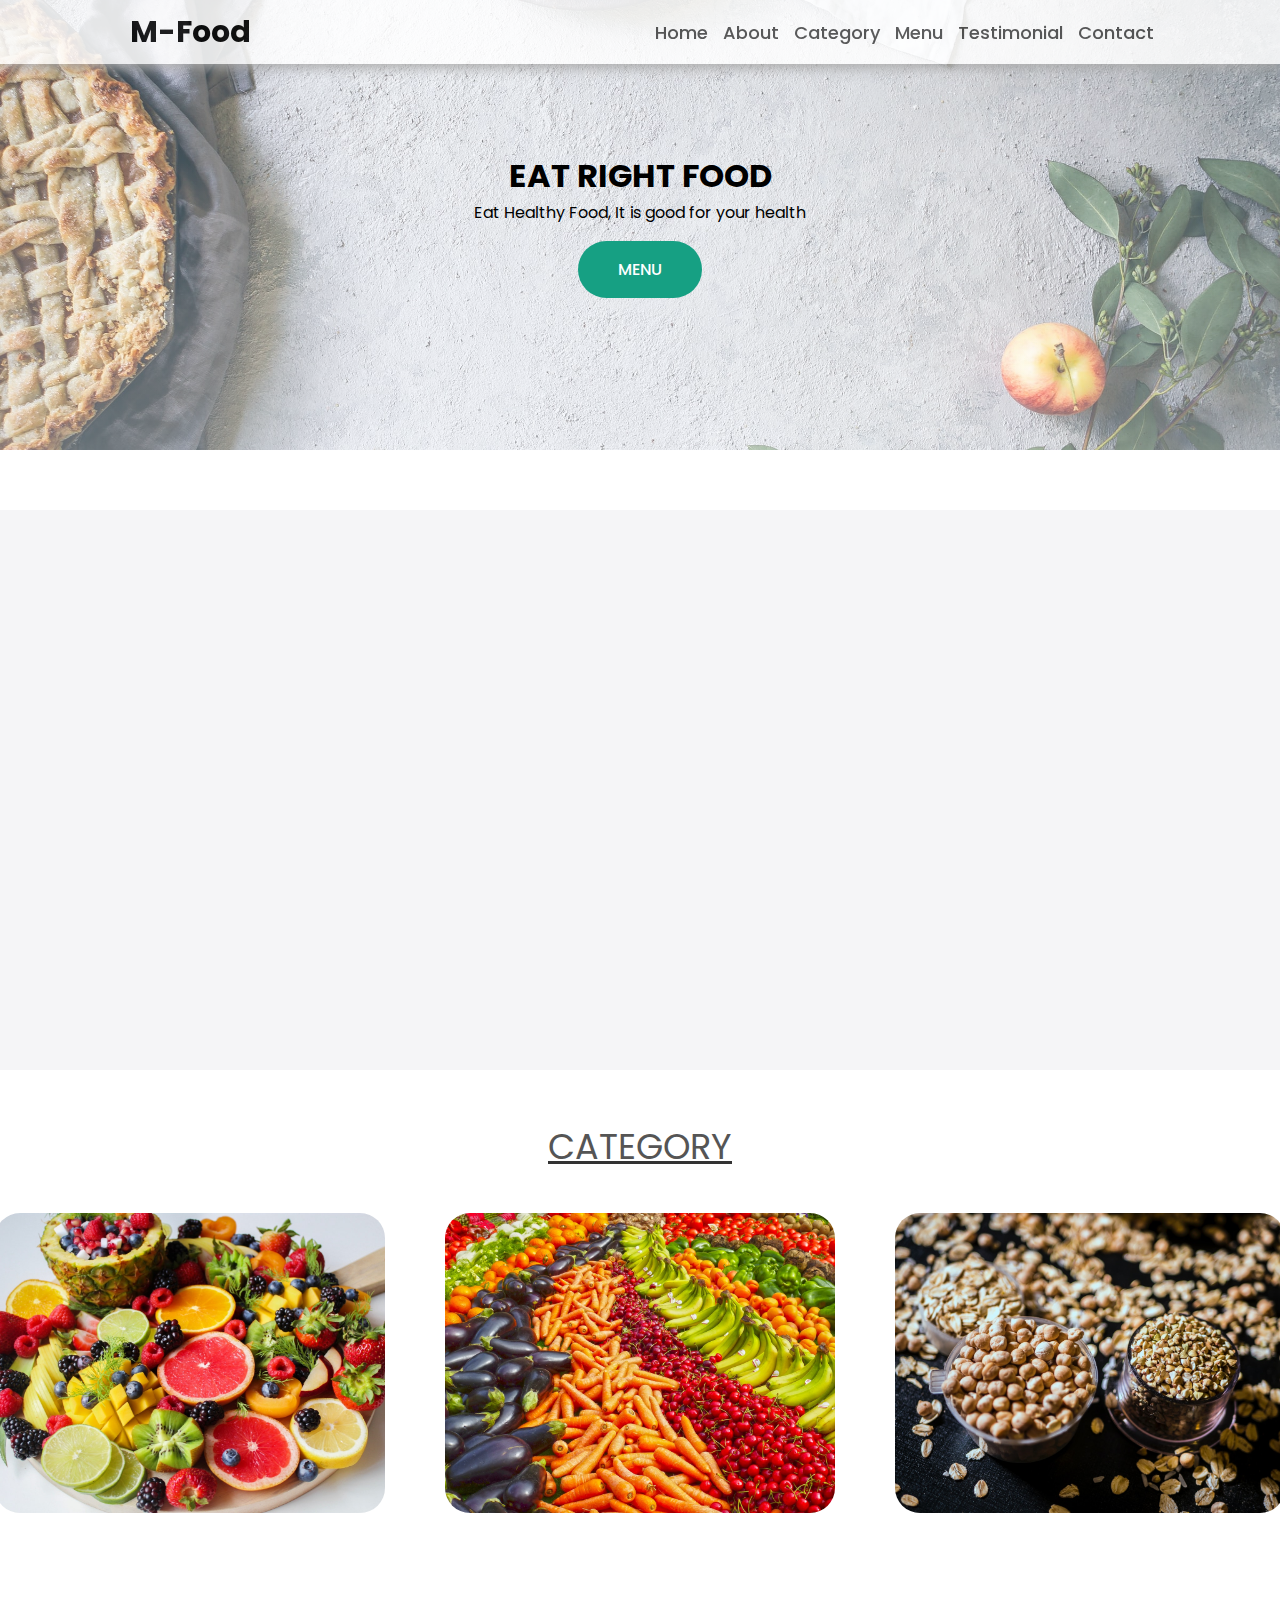
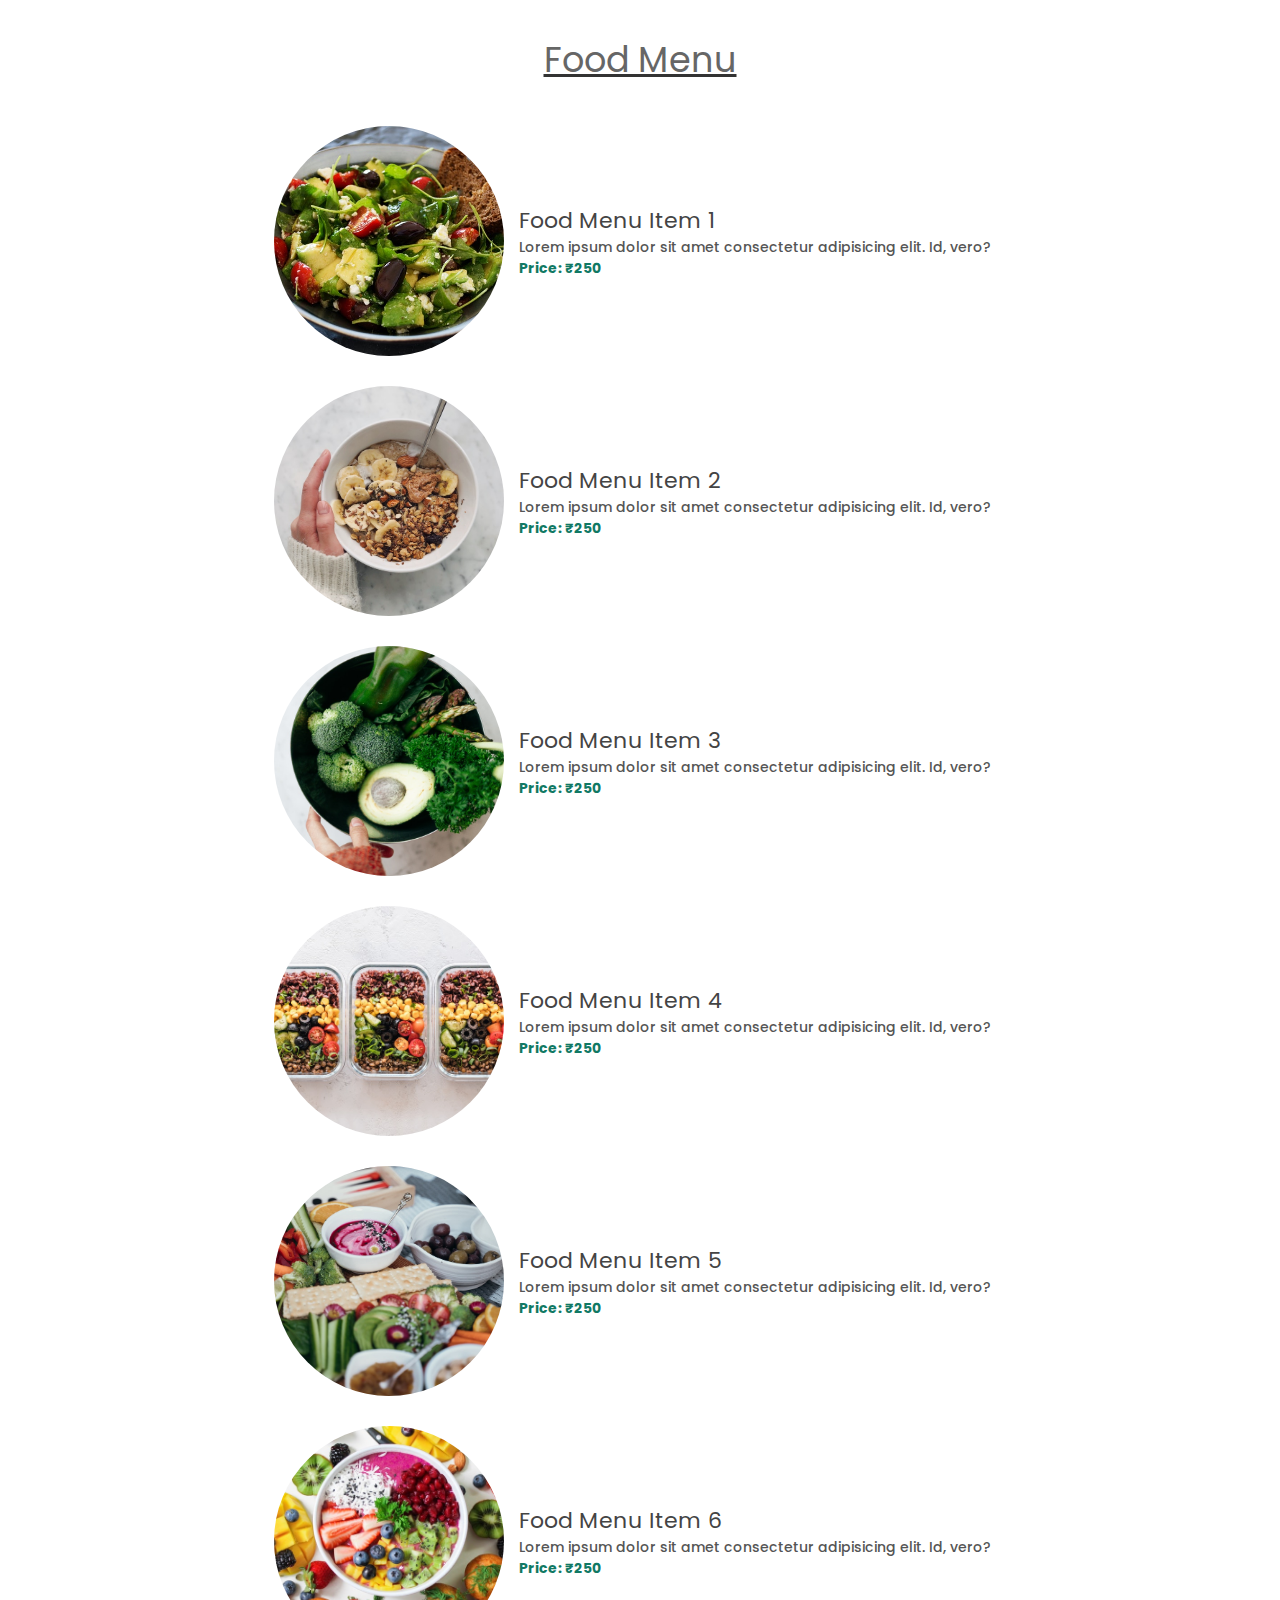
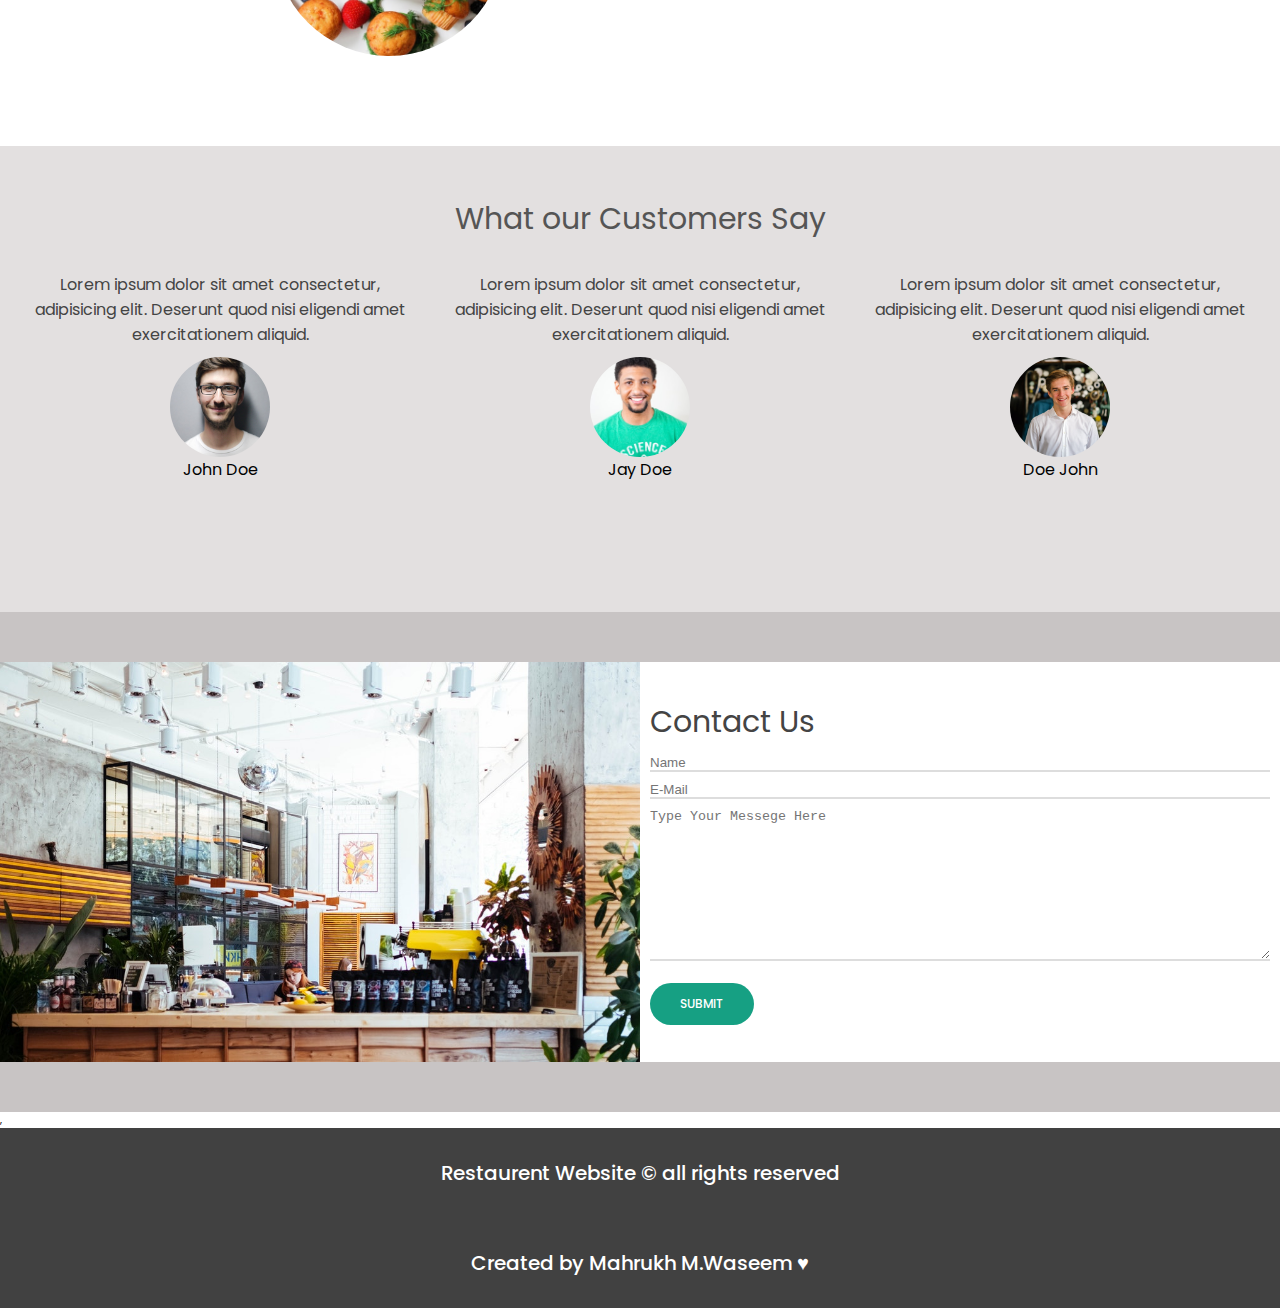
<file: index.html>
<!DOCTYPE html>
<html lang="en">

<head>
    <meta charset="UTF-8">
    <meta name="viewport" content="width=device-width, initial-scale=1.0">
    <link rel="stylesheet" href="https://cdnjs.cloudflare.com/ajax/libs/font-awesome/6.5.1/css/all.min.css"
        integrity="sha512-DTOQO9RWCH3ppGqcWaEA1BIZOC6xxalwEsw9c2QQeAIftl+Vegovlnee1c9QX4TctnWMn13TZye+giMm8e2LwA=="
        crossorigin="anonymous" referrerpolicy="no-referrer" />
    <link rel="stylesheet" href="style.css">
    <title>Website Using CSS-FlexBox</title>
</head>

<body>
    <nav class="navbar">
        <div class="navbar-container container">
            <input type="checkbox">
            <div class="hamburger-lines">
                <span class="line line1"></span>
                <span class="line line2"></span>
                <span class="line line3"></span>
            </div>
            <ul class="menu-items">
                <li><a href="#showcase">Home</a></li>
                <li><a href="#about">About</a></li>
                <li><a href="#food">Category</a></li>
                <li><a href="#food-menu">Menu</a></li>
                <li><a href="#testimonials">Testimonial</a></li>
                <li><a href="#contact">Contact</a></li>

            </ul>
            <h1 class="logo">M-Food</h1>
        </div>
    </nav>

    <section class="showcase-area" id="showcase">
        <div class="showcase-container">
            <h1 class="main-title">EAT RIGHT FOOD</h1>
            <p>Eat Healthy Food, It is good for your health</p>
            <a href="#food-menu" class="btn btn-primary">Menu</a>
        </div>
    </section>

    <section id="about">
        <div class="about-wrapper container">
            <div class="about-text">
                <p class="small">About Us</p>
                <h2>We have been making healthy food for last 10 years</h2>
                <p>Lorem ipsum dolor sit, amet consectetur adipisicing elit. Incidunt, enim animi. Minus sed accusamus,
                    necessitatibus sit quia fugiat officia inventore illum exercitationem in adipisci debitis doloremque
                    quos ipsa, incidunt soluta repellendus alias! Ut praesentium nihil numquam, accusantium deserunt qui
                    voluptas?</p>
            </div>
            <div class="about-img">
                <img src="./img/about-photo.jpg" alt="about us">
            </div>
        </div>
    </section>

    <section id="food">
       <a href="./category.html"><h2>Category</h2></a> 
        <div class="food-container container">
            <div class="food-type fruit">
                <div class="img-container">
                    <img src="./img/food1.jpg" alt="food-image">
                    <div class="img-content">
                        <h3>Fruit</h3>
                        <a href="https://en.wikipedia.org/wiki/fruit" class="btn btn-primary" target="_blank">Learn
                            More</a>
                    </div>
                </div>
            </div>
            <div class="food-type vegetable">
                <div class="img-container">
                    <img src="./img/food2.jpg" alt="food-image">
                    <div class="img-content">
                        <h3>vegetable</h3>
                        <a href="https://en.wikipedia.org/wiki/vegetable" class="btn btn-primary" target="_blank">Learn
                            More</a>
                    </div>
                </div>
            </div>
            <div class="food-type grain">
                <div class="img-container">
                    <img src="./img/food3.jpg" alt="food-image">
                    <div class="img-content">
                        <h3>grain</h3>
                        <a href="https://en.wikipedia.org/wiki/grain" class="btn btn-primary" target="_blank">Learn
                            More</a>
                    </div>
                </div>
            </div>
        </div>
    </section>

    <section id="food-menu">
       <a href="./menu.html"> <h2 class="food-menu-heading">
        Food Menu
    </h2></a>
        <div class="food-menu-container container">
            <div class="food-menu-item">
                <div class="food-image">
                    <img src="./img/food-menu1.jpg" alt="">
                </div>
                <div class="food-description">
                    <h2 class="food-title">Food Menu Item 1</h2>
                    <p>Lorem ipsum dolor sit amet consectetur adipisicing elit. Id, vero?</p>
                    <p class="food-price">Price: &#8377;250</p>
                </div>
            </div>

            <div class="food-menu-item">
                <div class="food-image">
                    <img src="./img/food-menu2.jpg" alt="">
                </div>
                <div class="food-description">
                    <h2 class="food-title">Food Menu Item 2</h2>
                    <p>Lorem ipsum dolor sit amet consectetur adipisicing elit. Id, vero?</p>
                    <p class="food-price">Price: &#8377;250</p>
                </div>
            </div>

            <div class="food-menu-item">
                <div class="food-image">
                    <img src="./img/food-menu3.jpg" alt="">
                </div>
                <div class="food-description">
                    <h2 class="food-title">Food Menu Item 3</h2>
                    <p>Lorem ipsum dolor sit amet consectetur adipisicing elit. Id, vero?</p>
                    <p class="food-price">Price: &#8377;250</p>
                </div>
            </div>

            <div class="food-menu-item">
                <div class="food-image">
                    <img src="./img/food-menu4.jpg" alt="">
                </div>
                <div class="food-description">
                    <h2 class="food-title">Food Menu Item 4</h2>
                    <p>Lorem ipsum dolor sit amet consectetur adipisicing elit. Id, vero?</p>
                    <p class="food-price">Price: &#8377;250</p>
                </div>
            </div>

            <div class="food-menu-item">
                <div class="food-image">
                    <img src="./img/food-menu5.jpg" alt="">
                </div>
                <div class="food-description">
                    <h2 class="food-title">Food Menu Item 5</h2>
                    <p>Lorem ipsum dolor sit amet consectetur adipisicing elit. Id, vero?</p>
                    <p class="food-price">Price: &#8377;250</p>
                </div>
            </div>

            <div class="food-menu-item">
                <div class="food-image">
                    <img src="./img/food-menu6.jpg" alt="">
                </div>
                <div class="food-description">
                    <h2 class="food-title">Food Menu Item 6</h2>
                    <p>Lorem ipsum dolor sit amet consectetur adipisicing elit. Id, vero?</p>
                    <p class="food-price">Price: &#8377;250</p>
                </div>
            </div>
        </div>
    </section>

    <section id="testimonials">
        <h2 class="testimonial-title">What our Customers Say</h2>
        <div class="testimonial-container container">
            <div class="testimonial-box">
                <div class="star-rating">
                    <span class="fa fa-star checked"></span>
                    <span class="fa fa-star checked"></span>
                    <span class="fa fa-star checked"></span>
                    <span class="fa fa-star checked"></span>
                    <span class="fa fa-star checked"></span>
                </div>
                <p class="testimonial-text">Lorem ipsum dolor sit amet consectetur, adipisicing elit. Deserunt quod nisi
                    eligendi amet exercitationem aliquid.</p>
                <div class="customer-detail">
                    <div class="customer-photo">
                        <img src="./img/male-photo1.jpg" alt="">
                    </div>
                    <p class="customer-name">John Doe</p>
                </div>
            </div>

            <div class="testimonial-box">
                <div class="star-rating">
                    <span class="fa fa-star checked"></span>
                    <span class="fa fa-star checked"></span>
                    <span class="fa fa-star checked"></span>
                    <span class="fa fa-star checked"></span>
                    <span class="fa fa-star checked"></span>
                </div>
                <p class="testimonial-text">Lorem ipsum dolor sit amet consectetur, adipisicing elit. Deserunt quod nisi
                    eligendi amet exercitationem aliquid.</p>
                <div class="customer-detail">
                    <div class="customer-photo">
                        <img src="./img/male-photo2.jpg" alt="">
                    </div>
                    <p class="customer-name">Jay Doe</p>
                </div>
            </div>

            <div class="testimonial-box">
                <div class="star-rating">
                    <span class="fa fa-star checked"></span>
                    <span class="fa fa-star checked"></span>
                    <span class="fa fa-star checked"></span>
                    <span class="fa fa-star checked"></span>
                    <span class="fa fa-star checked"></span>
                </div>
                <p class="testimonial-text">Lorem ipsum dolor sit amet consectetur, adipisicing elit. Deserunt quod nisi
                    eligendi amet exercitationem aliquid.</p>
                <div class="customer-detail">
                    <div class="customer-photo">
                        <img src="./img/male-photo3.jpg" alt="">
                    </div>
                    <p class="customer-name">Doe John</p>
                </div>
            </div>
        </div>
    </section>

    <section id="contact">
        <div class="contact-container container">
            <div class="contact-image">
                <img src="./img/restraunt-image.jpg" alt="">
            </div>
            <div class="form-container">
                <h2>Contact Us</h2>
                <input type="text" placeholder="Name">
                <input type="email" placeholder="E-Mail">
                <textarea name="" id="" cols="30" rows="10" placeholder="Type Your Messege Here"></textarea>
                <a href="#" class="btn btn-primary">Submit</a>
            </div>
        </div>
    </section>

    <footer id="footer">,
        <h2>Restaurent Website &copy; all rights reserved</h2>
        <h2>Created by Mahrukh M.Waseem &hearts;</h2>
    </footer>


    <!-- ############### For Smooth Scrolling ############### -->

    <script src="https://ajax.googleapis.com/ajax/libs/jquery/3.3.1/jquery.min.js"></script>
    <script>
        $(document).ready(function () {

            $("a").on('click', function (event) {

                if (this.hash !== "") {
                    event.preventDefault();

                    var hash = this.hash;

                    $('html, body').animate({
                        scrollTop: $(hash).offset().top
                    }, 800, function () {
                        window.location.hash = hash;
                    });
                } 
            });
        });
    </script>
</body>

</html>
</file>
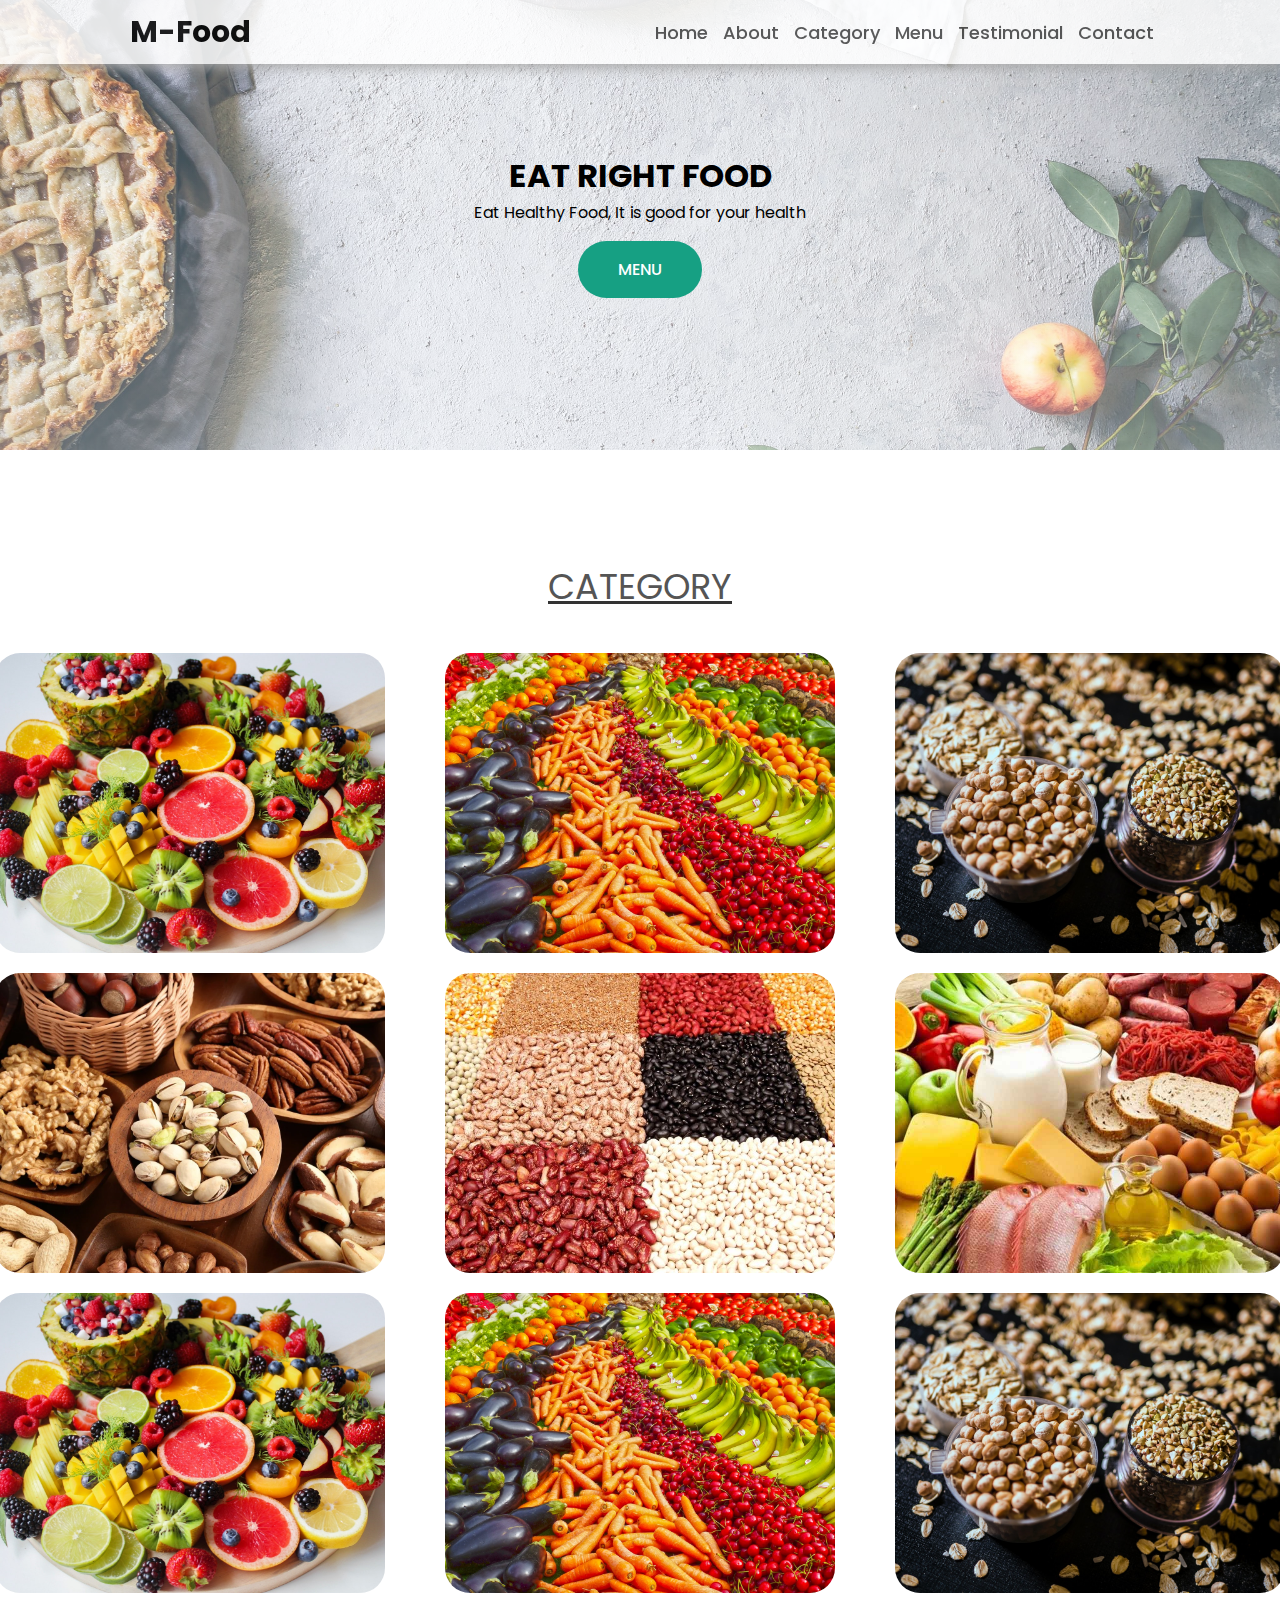
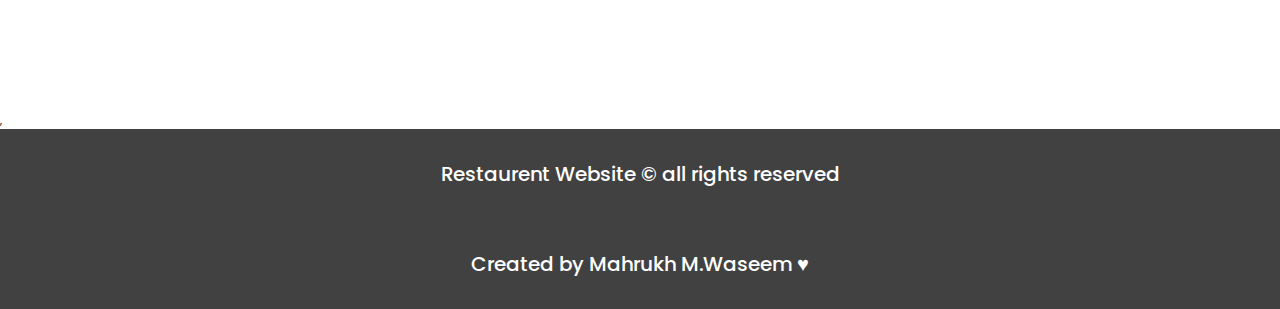
<file: category.html>
<!DOCTYPE html>
<html lang="en">
<head>
    <meta charset="UTF-8">
    <meta name="viewport" content="width=device-width, initial-scale=1.0">
    <link rel="stylesheet" href="https://cdnjs.cloudflare.com/ajax/libs/font-awesome/6.5.1/css/all.min.css"
    integrity="sha512-DTOQO9RWCH3ppGqcWaEA1BIZOC6xxalwEsw9c2QQeAIftl+Vegovlnee1c9QX4TctnWMn13TZye+giMm8e2LwA=="
    crossorigin="anonymous" referrerpolicy="no-referrer" />
<link rel="stylesheet" href="style.css">
    <title>Category Page</title>
</head>
<body>
    <nav class="navbar">
        <div class="navbar-container container">
            <input type="checkbox">
            <div class="hamburger-lines">
                <span class="line line1"></span>
                <span class="line line2"></span>
                <span class="line line3"></span>
            </div>
            <ul class="menu-items">
                <li><a href="./index.html">Home</a></li>
                <li><a href="#about">About</a></li>
                <li><a href="#food">Category</a></li>
                <li><a href="#food-menu">Menu</a></li>
                <li><a href="#testimonials">Testimonial</a></li>
                <li><a href="#contact">Contact</a></li>

            </ul>
            <h1 class="logo">M-Food</h1>
        </div>
    </nav>

    <section class="showcase-area" id="showcase">
        <div class="showcase-container">
            <h1 class="main-title">EAT RIGHT FOOD</h1>
            <p>Eat Healthy Food, It is good for your health</p>
            <a href="#food-menu" class="btn btn-primary">Menu</a>
        </div>
    </section>
    <section id="food">
        <a href="./category.html"><h2>Category</h2></a> 
         <div class="food-container container">
             <div class="food-type fruit">
                 <div class="img-container">
                     <img src="./img/food1.jpg" alt="food-image">
                     <div class="img-content">
                         <h3>Fruit</h3>
                         <a href="https://en.wikipedia.org/wiki/fruit" class="btn btn-primary" target="_blank">Learn
                             More</a>
                     </div>
                 </div>
             </div>
             <div class="food-type vegetable">
                 <div class="img-container">
                     <img src="./img/food2.jpg" alt="food-image">
                     <div class="img-content">
                         <h3>vegetable</h3>
                         <a href="https://en.wikipedia.org/wiki/vegetable" class="btn btn-primary" target="_blank">Learn
                             More</a>
                     </div>
                 </div>
             </div>
             <div class="food-type grain">
                 <div class="img-container">
                     <img src="./img/food3.jpg" alt="food-image">
                     <div class="img-content">
                         <h3>grain</h3>
                         <a href="https://en.wikipedia.org/wiki/grain" class="btn btn-primary" target="_blank">Learn
                             More</a>
                     </div>
                 </div>
             </div>
         </div>

        <div class="food-container container">
            <div class="food-type fruit">
                <div class="img-container">
                    <img src="./img/food6.webp" alt="food-image">
                    <div class="img-content">
                        <h3>Dry Fruit</h3>
                        <a href="https://en.wikipedia.org/wiki/dry fruit" class="btn btn-primary" target="_blank">Learn
                            More</a>
                    </div>
                </div>
            </div>
            <div class="food-type vegetable">
                <div class="img-container">
                    <img src="./img/food4.jpg" alt="food-image">
                    <div class="img-content">
                        <h3>Beans</h3>
                        <a href="https://en.wikipedia.org/wiki/bean" class="btn btn-primary" target="_blank">Learn
                            More</a>
                    </div>
                </div>
            </div>
            <div class="food-type grain">
                <div class="img-container">
                    <img src="./img/food5.jpg" alt="food-image">
                    <div class="img-content">
                        <h3>Protein</h3>
                        <a href="https://en.wikipedia.org/wiki/Protein" class="btn btn-primary" target="_blank">Learn
                            More</a>
                    </div>
                </div>
            </div>
        </div>

        <div class="food-container container">
            <div class="food-type fruit">
                <div class="img-container">
                    <img src="./img/food1.jpg" alt="food-image">
                    <div class="img-content">
                        <h3>Fruit</h3>
                        <a href="https://en.wikipedia.org/wiki/fruit" class="btn btn-primary" target="_blank">Learn
                            More</a>
                    </div>
                </div>
            </div>
            <div class="food-type vegetable">
                <div class="img-container">
                    <img src="./img/food2.jpg" alt="food-image">
                    <div class="img-content">
                        <h3>vegetable</h3>
                        <a href="https://en.wikipedia.org/wiki/vegetable" class="btn btn-primary" target="_blank">Learn
                            More</a>
                    </div>
                </div>
            </div>
            <div class="food-type grain">
                <div class="img-container">
                    <img src="./img/food3.jpg" alt="food-image">
                    <div class="img-content">
                        <h3>grain</h3>
                        <a href="https://en.wikipedia.org/wiki/grain" class="btn btn-primary" target="_blank">Learn
                            More</a>
                    </div>
                </div>
            </div>
        </div>
     </section>

    <footer id="footer">,
        <h2>Restaurent Website &copy; all rights reserved</h2>
        <h2>Created by Mahrukh M.Waseem &hearts;</h2>

    </footer>
</body>
</html>
</file>
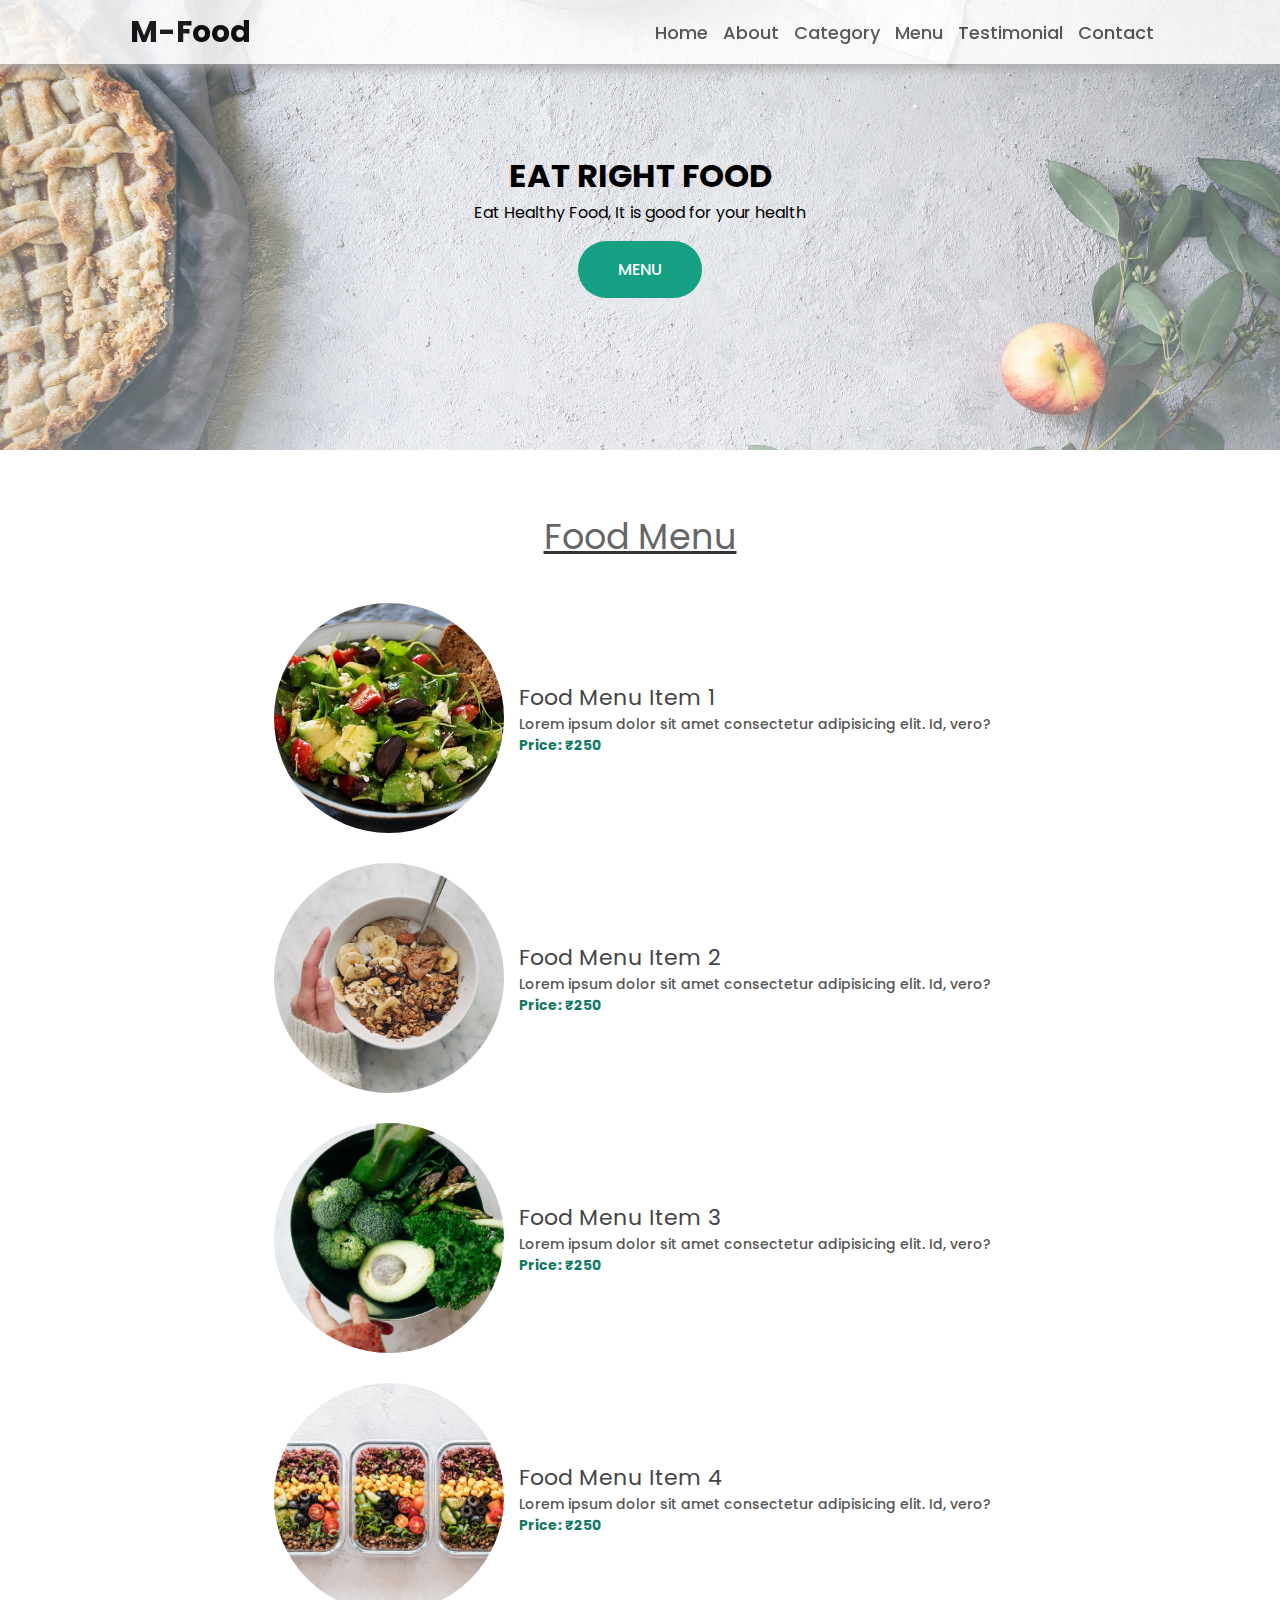
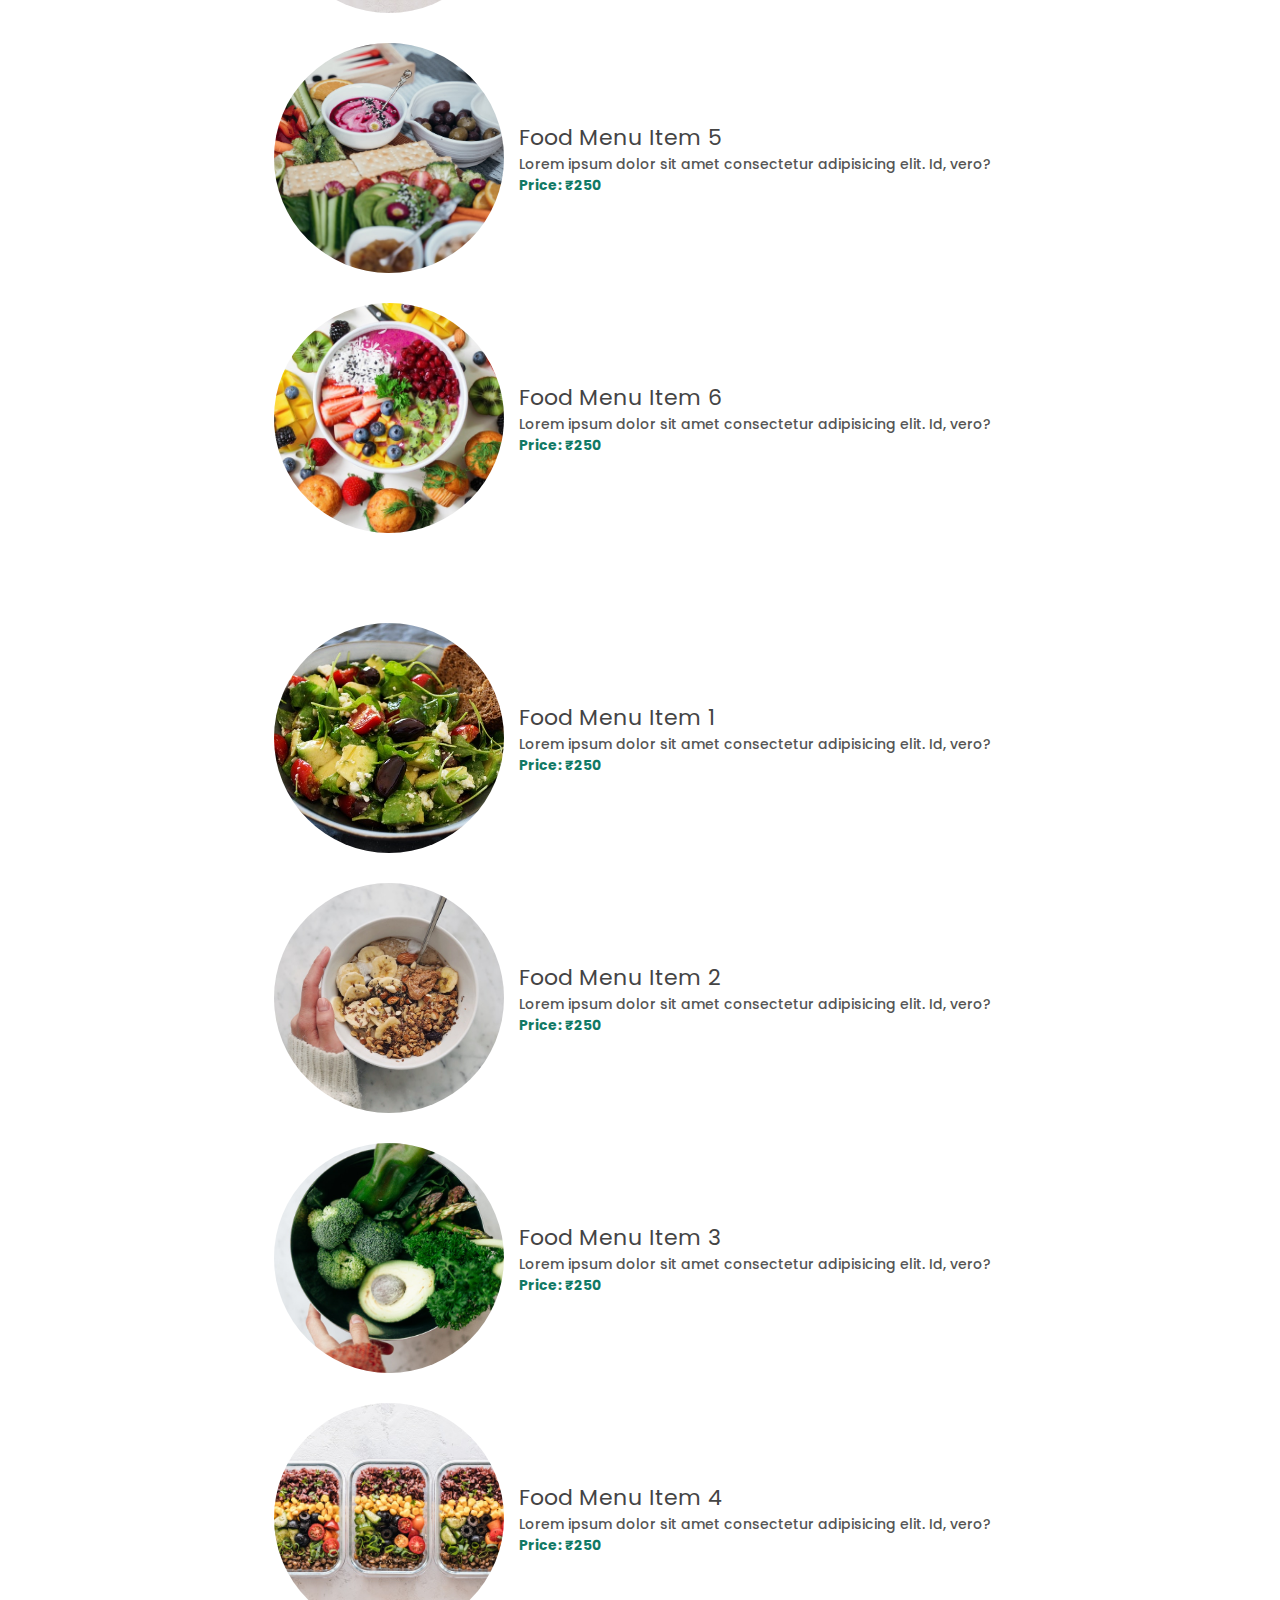
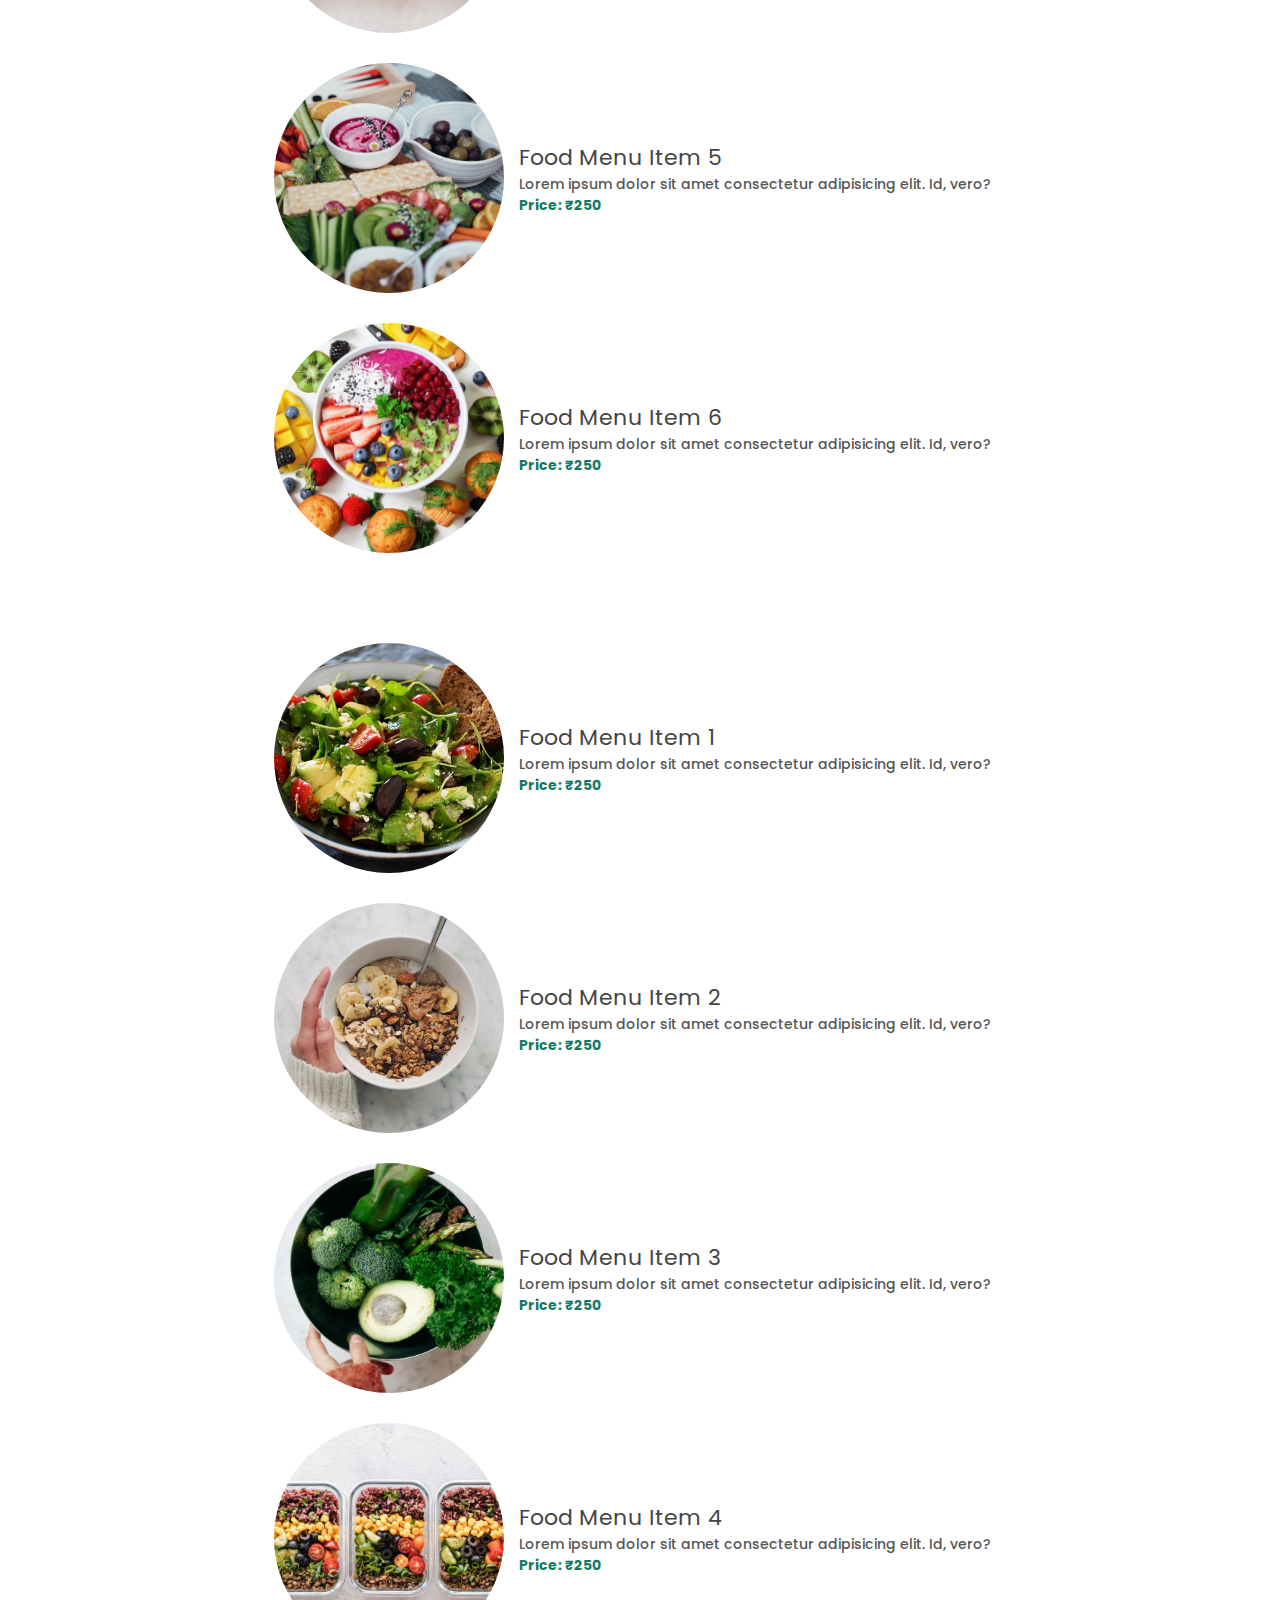
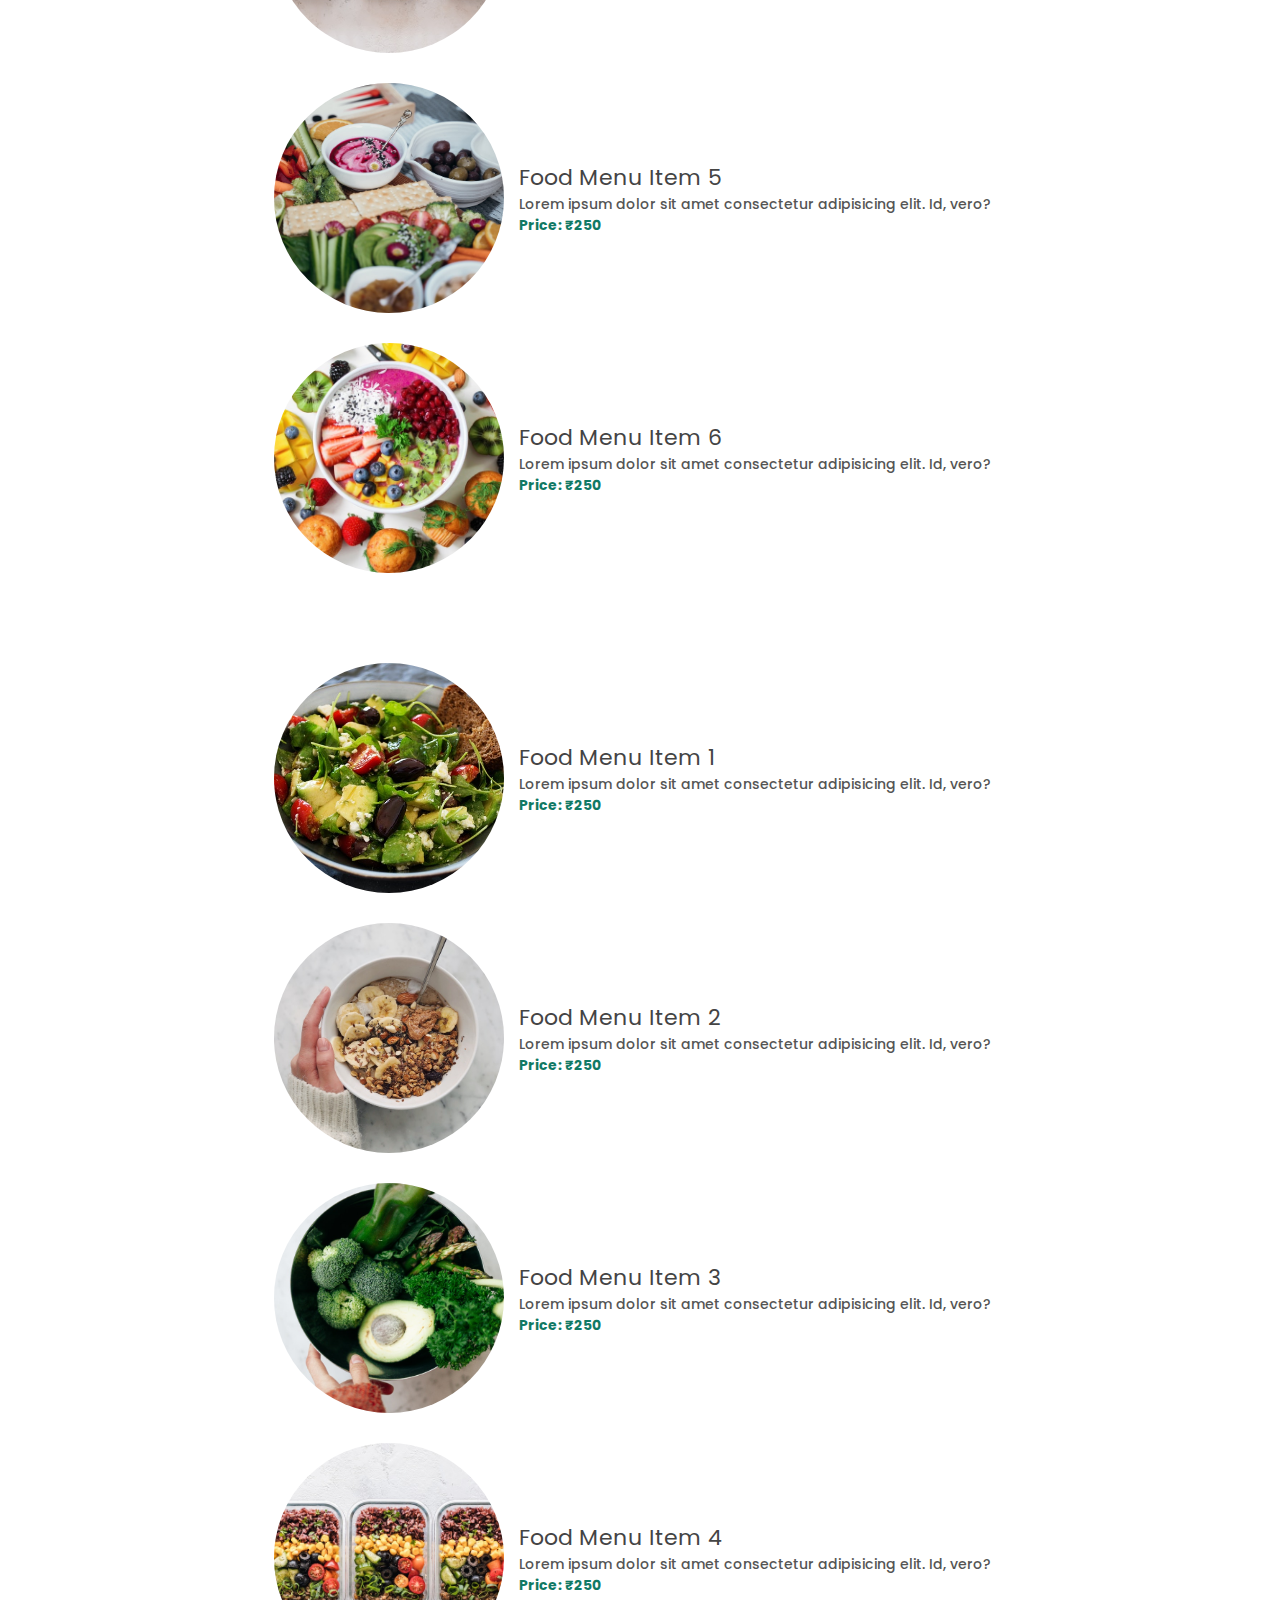
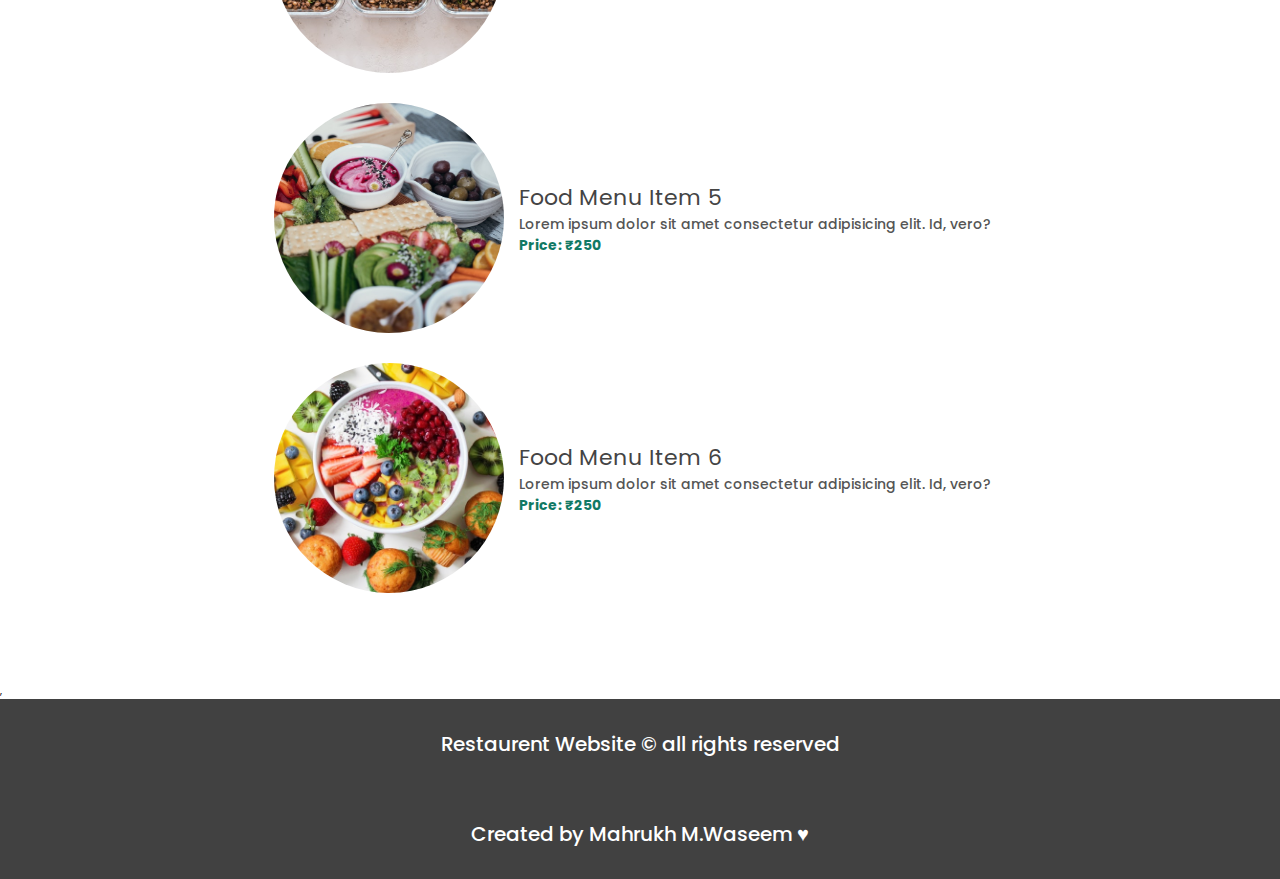
<file: menu.html>
<!DOCTYPE html>
<html lang="en">
<head>
    <meta charset="UTF-8">
    <meta name="viewport" content="width=device-width, initial-scale=1.0">
    <link rel="stylesheet" href="https://cdnjs.cloudflare.com/ajax/libs/font-awesome/6.5.1/css/all.min.css"
    integrity="sha512-DTOQO9RWCH3ppGqcWaEA1BIZOC6xxalwEsw9c2QQeAIftl+Vegovlnee1c9QX4TctnWMn13TZye+giMm8e2LwA=="
    crossorigin="anonymous" referrerpolicy="no-referrer" />
<link rel="stylesheet" href="style.css">
    <title>Menu Page</title>
</head>
<body>
    <nav class="navbar">
        <div class="navbar-container container">
            <input type="checkbox">
            <div class="hamburger-lines">
                <span class="line line1"></span>
                <span class="line line2"></span>
                <span class="line line3"></span>
            </div>
            <ul class="menu-items">
                <li><a href="./index.html">Home</a></li>
                <li><a href="#about">About</a></li>
                <li><a href="#food">Category</a></li>
                <li><a href="#food-menu">Menu</a></li>
                <li><a href="#testimonials">Testimonial</a></li>
                <li><a href="#contact">Contact</a></li>

            </ul>
            <h1 class="logo">M-Food</h1>
        </div>
    </nav>

    <section class="showcase-area" id="showcase">
        <div class="showcase-container">
            <h1 class="main-title">EAT RIGHT FOOD</h1>
            <p>Eat Healthy Food, It is good for your health</p>
            <a href="#food-menu" class="btn btn-primary">Menu</a>
        </div>
    </section>

    <section id="food-menu">
        <a href="./menu.html"> <h2 class="food-menu-heading">
         Food Menu
     </h2></a>
         <div class="food-menu-container container">
             <div class="food-menu-item">
                 <div class="food-image">
                     <img src="./img/food-menu1.jpg" alt="">
                 </div>
                 <div class="food-description">
                     <h2 class="food-title">Food Menu Item 1</h2>
                     <p>Lorem ipsum dolor sit amet consectetur adipisicing elit. Id, vero?</p>
                     <p class="food-price">Price: &#8377;250</p>
                 </div>
             </div>
 
             <div class="food-menu-item">
                 <div class="food-image">
                     <img src="./img/food-menu2.jpg" alt="">
                 </div>
                 <div class="food-description">
                     <h2 class="food-title">Food Menu Item 2</h2>
                     <p>Lorem ipsum dolor sit amet consectetur adipisicing elit. Id, vero?</p>
                     <p class="food-price">Price: &#8377;250</p>
                 </div>
             </div>
 
             <div class="food-menu-item">
                 <div class="food-image">
                     <img src="./img/food-menu3.jpg" alt="">
                 </div>
                 <div class="food-description">
                     <h2 class="food-title">Food Menu Item 3</h2>
                     <p>Lorem ipsum dolor sit amet consectetur adipisicing elit. Id, vero?</p>
                     <p class="food-price">Price: &#8377;250</p>
                 </div>
             </div>
 
             <div class="food-menu-item">
                 <div class="food-image">
                     <img src="./img/food-menu4.jpg" alt="">
                 </div>
                 <div class="food-description">
                     <h2 class="food-title">Food Menu Item 4</h2>
                     <p>Lorem ipsum dolor sit amet consectetur adipisicing elit. Id, vero?</p>
                     <p class="food-price">Price: &#8377;250</p>
                 </div>
             </div>
 
             <div class="food-menu-item">
                 <div class="food-image">
                     <img src="./img/food-menu5.jpg" alt="">
                 </div>
                 <div class="food-description">
                     <h2 class="food-title">Food Menu Item 5</h2>
                     <p>Lorem ipsum dolor sit amet consectetur adipisicing elit. Id, vero?</p>
                     <p class="food-price">Price: &#8377;250</p>
                 </div>
             </div>
 
             <div class="food-menu-item">
                 <div class="food-image">
                     <img src="./img/food-menu6.jpg" alt="">
                 </div>
                 <div class="food-description">
                     <h2 class="food-title">Food Menu Item 6</h2>
                     <p>Lorem ipsum dolor sit amet consectetur adipisicing elit. Id, vero?</p>
                     <p class="food-price">Price: &#8377;250</p>
                 </div>
             </div>
         </div>

         <div class="food-menu-container container">
            <div class="food-menu-item">
                <div class="food-image">
                    <img src="./img/food-menu1.jpg" alt="">
                </div>
                <div class="food-description">
                    <h2 class="food-title">Food Menu Item 1</h2>
                    <p>Lorem ipsum dolor sit amet consectetur adipisicing elit. Id, vero?</p>
                    <p class="food-price">Price: &#8377;250</p>
                </div>
            </div>

            <div class="food-menu-item">
                <div class="food-image">
                    <img src="./img/food-menu2.jpg" alt="">
                </div>
                <div class="food-description">
                    <h2 class="food-title">Food Menu Item 2</h2>
                    <p>Lorem ipsum dolor sit amet consectetur adipisicing elit. Id, vero?</p>
                    <p class="food-price">Price: &#8377;250</p>
                </div>
            </div>

            <div class="food-menu-item">
                <div class="food-image">
                    <img src="./img/food-menu3.jpg" alt="">
                </div>
                <div class="food-description">
                    <h2 class="food-title">Food Menu Item 3</h2>
                    <p>Lorem ipsum dolor sit amet consectetur adipisicing elit. Id, vero?</p>
                    <p class="food-price">Price: &#8377;250</p>
                </div>
            </div>

            <div class="food-menu-item">
                <div class="food-image">
                    <img src="./img/food-menu4.jpg" alt="">
                </div>
                <div class="food-description">
                    <h2 class="food-title">Food Menu Item 4</h2>
                    <p>Lorem ipsum dolor sit amet consectetur adipisicing elit. Id, vero?</p>
                    <p class="food-price">Price: &#8377;250</p>
                </div>
            </div>

            <div class="food-menu-item">
                <div class="food-image">
                    <img src="./img/food-menu5.jpg" alt="">
                </div>
                <div class="food-description">
                    <h2 class="food-title">Food Menu Item 5</h2>
                    <p>Lorem ipsum dolor sit amet consectetur adipisicing elit. Id, vero?</p>
                    <p class="food-price">Price: &#8377;250</p>
                </div>
            </div>

            <div class="food-menu-item">
                <div class="food-image">
                    <img src="./img/food-menu6.jpg" alt="">
                </div>
                <div class="food-description">
                    <h2 class="food-title">Food Menu Item 6</h2>
                    <p>Lorem ipsum dolor sit amet consectetur adipisicing elit. Id, vero?</p>
                    <p class="food-price">Price: &#8377;250</p>
                </div>
            </div>
        </div>

        <div class="food-menu-container container">
            <div class="food-menu-item">
                <div class="food-image">
                    <img src="./img/food-menu1.jpg" alt="">
                </div>
                <div class="food-description">
                    <h2 class="food-title">Food Menu Item 1</h2>
                    <p>Lorem ipsum dolor sit amet consectetur adipisicing elit. Id, vero?</p>
                    <p class="food-price">Price: &#8377;250</p>
                </div>
            </div>

            <div class="food-menu-item">
                <div class="food-image">
                    <img src="./img/food-menu2.jpg" alt="">
                </div>
                <div class="food-description">
                    <h2 class="food-title">Food Menu Item 2</h2>
                    <p>Lorem ipsum dolor sit amet consectetur adipisicing elit. Id, vero?</p>
                    <p class="food-price">Price: &#8377;250</p>
                </div>
            </div>

            <div class="food-menu-item">
                <div class="food-image">
                    <img src="./img/food-menu3.jpg" alt="">
                </div>
                <div class="food-description">
                    <h2 class="food-title">Food Menu Item 3</h2>
                    <p>Lorem ipsum dolor sit amet consectetur adipisicing elit. Id, vero?</p>
                    <p class="food-price">Price: &#8377;250</p>
                </div>
            </div>

            <div class="food-menu-item">
                <div class="food-image">
                    <img src="./img/food-menu4.jpg" alt="">
                </div>
                <div class="food-description">
                    <h2 class="food-title">Food Menu Item 4</h2>
                    <p>Lorem ipsum dolor sit amet consectetur adipisicing elit. Id, vero?</p>
                    <p class="food-price">Price: &#8377;250</p>
                </div>
            </div>

            <div class="food-menu-item">
                <div class="food-image">
                    <img src="./img/food-menu5.jpg" alt="">
                </div>
                <div class="food-description">
                    <h2 class="food-title">Food Menu Item 5</h2>
                    <p>Lorem ipsum dolor sit amet consectetur adipisicing elit. Id, vero?</p>
                    <p class="food-price">Price: &#8377;250</p>
                </div>
            </div>

            <div class="food-menu-item">
                <div class="food-image">
                    <img src="./img/food-menu6.jpg" alt="">
                </div>
                <div class="food-description">
                    <h2 class="food-title">Food Menu Item 6</h2>
                    <p>Lorem ipsum dolor sit amet consectetur adipisicing elit. Id, vero?</p>
                    <p class="food-price">Price: &#8377;250</p>
                </div>
            </div>
        </div>

        <div class="food-menu-container container">
            <div class="food-menu-item">
                <div class="food-image">
                    <img src="./img/food-menu1.jpg" alt="">
                </div>
                <div class="food-description">
                    <h2 class="food-title">Food Menu Item 1</h2>
                    <p>Lorem ipsum dolor sit amet consectetur adipisicing elit. Id, vero?</p>
                    <p class="food-price">Price: &#8377;250</p>
                </div>
            </div>

            <div class="food-menu-item">
                <div class="food-image">
                    <img src="./img/food-menu2.jpg" alt="">
                </div>
                <div class="food-description">
                    <h2 class="food-title">Food Menu Item 2</h2>
                    <p>Lorem ipsum dolor sit amet consectetur adipisicing elit. Id, vero?</p>
                    <p class="food-price">Price: &#8377;250</p>
                </div>
            </div>

            <div class="food-menu-item">
                <div class="food-image">
                    <img src="./img/food-menu3.jpg" alt="">
                </div>
                <div class="food-description">
                    <h2 class="food-title">Food Menu Item 3</h2>
                    <p>Lorem ipsum dolor sit amet consectetur adipisicing elit. Id, vero?</p>
                    <p class="food-price">Price: &#8377;250</p>
                </div>
            </div>

            <div class="food-menu-item">
                <div class="food-image">
                    <img src="./img/food-menu4.jpg" alt="">
                </div>
                <div class="food-description">
                    <h2 class="food-title">Food Menu Item 4</h2>
                    <p>Lorem ipsum dolor sit amet consectetur adipisicing elit. Id, vero?</p>
                    <p class="food-price">Price: &#8377;250</p>
                </div>
            </div>

            <div class="food-menu-item">
                <div class="food-image">
                    <img src="./img/food-menu5.jpg" alt="">
                </div>
                <div class="food-description">
                    <h2 class="food-title">Food Menu Item 5</h2>
                    <p>Lorem ipsum dolor sit amet consectetur adipisicing elit. Id, vero?</p>
                    <p class="food-price">Price: &#8377;250</p>
                </div>
            </div>

            <div class="food-menu-item">
                <div class="food-image">
                    <img src="./img/food-menu6.jpg" alt="">
                </div>
                <div class="food-description">
                    <h2 class="food-title">Food Menu Item 6</h2>
                    <p>Lorem ipsum dolor sit amet consectetur adipisicing elit. Id, vero?</p>
                    <p class="food-price">Price: &#8377;250</p>
                </div>
            </div>
        </div>
     </section>



    <footer id="footer">,
        <h2>Restaurent Website &copy; all rights reserved</h2>
        <h2>Created by Mahrukh M.Waseem &hearts;</h2>
    </footer>
</body>
</html>
</file>
<file: style.css>
@import url('https://fonts.googleapis.com/css2?family=Poppins:wght@200;300;400;500;600;700;800;900&display=swap');

*,
*::after,
*::before {
    box-sizing: border-box;
    padding: 0;
    margin: 0;
}

html {
    font-size: 62.5%;
    /*16px 100% hai tu 10px hoga 62.5% isliye yahan ye likha hai */
}

body {
    font-family: 'Poppins', sans-serif;

}

/* ######### utility styling ########### */
.container {
    /* max-width: 100%; */
    width: 100%;
    margin: auto;
}

.btn {
    display: inline-block;
    padding: 1em 2.5em;
    text-decoration: none;
    border-radius: 50px;
    cursor: pointer;
    outline: none;
    margin-top: 1em;
    text-transform: uppercase;
    font-weight: 500;
}

.btn-primary {
    color: #fff;
    background: #16a083;
    transition: background 0.3s ease-in;
}

.btn-primary:hover {
    background: #128068;
}

/* ######### NAVBAR STYLING ############### */

/* for desktop mode */
.navbar input[type='checkbox'],
.navbar .hamburger-lines {
    display: none;
}

.navbar {
    box-shadow: 0px 5px 10px 0px #aaa;
    position: fixed;
    width: 100%;
    background-color: #fff;
    color: #000;
    opacity: 0.85;
    z-index: 999;
}

.navbar-container {
    display: flex;
    justify-content: space-between;
    height: 64px;
    align-items: center;
    width: 80%;
    margin-left: 130px;

}

.menu-items {
    order: 2;
    display: flex;
}

.menu-items li {
    list-style: none;
    margin-left: 1.5rem;
    font-size: 1.8rem;
}

.logo {
    order: 1;
    font-size: 3rem;
}

.navbar a {
    color: #444;
    text-decoration: none;
    font-weight: 500;
    transition: color 0.3s ease-in-out;
}

.navbar a:hover {
    color: #117964;
}

/* ############### Showcase Styling ############### */
.showcase-area {
    height: 50vh;
    background: linear-gradient(rgba(240, 240, 240, 0.144), rgba(255, 255, 255, 0.336)), url(./img/header-image2.jpg);
    background-size: cover;
    background-position: center;
    background-repeat: no-repeat;
    margin-bottom: 60px;
    width: 100%;
}

.showcase-container {
    display: flex;
    flex-direction: column;
    align-items: center;
    justify-content: center;
    height: 100%;
    font-size: 1.6rem;
}

/* ############### About Us ############### */
#about {
    padding: 50px 10px;
    background: #f5f5f7;
}

.about-wrapper {
    display: flex;
    flex-wrap: wrap;
}

/* About text content styling */
.about-text {
    flex: 1 1 400px;
    padding: 30px;
    margin: auto;
    transform: translateX(-150%);
    animation: about-text 1s ease-in-out forwards;
}

@keyframes about-text {
    100% {
        transform: translate(0);
    }
}

#about .small {
    font-size: 1.6rem;
    color: #666;
    font-weight: 600;
}

#about h2 {
    font-size: 3.2rem;
}

#about p {
    font-size: 1.6rem;
    color: #555;
}

/* About image styling */
.about-img {
    flex: 1 1 400px;
    padding: 30px;
    transform: translateX(150%);
    animation: about-img 1s ease-in-out forwards;
}

@keyframes about-img {
    100% {
        transform: translate(0);
    }
}

.about-img img {
    display: block;
    height: 400px;
    max-width: 100%;
    margin: auto;
    object-fit: cover;
    object-position: right;
}

/* ############### Food Category Styling ############### */
#food {
    padding: 5rem 0 10rem 0;

}
#food a{
    list-style-type: none;
    color: #333333;
}
#food a:hover{
    color: #117964;
}
#food a h2:hover{
    color: #117964;
}
#food h2 {
    text-align: center;
    font-size: 3.5rem;
    font-weight: 400;
    margin-bottom: 40px;
    text-transform: uppercase;
    color: #555;
}

.food-container {
    display: flex;
    justify-content: center;
    margin-bottom: 20px;

    
}

.food-container img {
    display: block;
    width: 390px;
    margin: 0px 20px;
    height: 300px;
    object-fit: cover;
    object-position: center;
    border-radius: 25px ;

}

.img-container {
    margin: 0 1rem;
    position: relative;
}

.img-content {
    position: absolute;
    top: 70%;
    left: 50%;
    transform: translate(-50%, -50%);
    opacity: 0;
    z-index: 2;
    text-align: center;
    transition: all 0.3s ease-in-out 0.1s;
}

.img-content h3 {
    color: #fff;
    font-size: 3rem;
}

.img-content a {
    font-size: 1.2rem;
}

.img-container::after {
    content: "";
    display: block;
    position: absolute;
    top: 0;
    left: 0;
    width: 100%;
    height: 100%;
    background: rgba(0, 0, 0, 0.871);
    border-radius: 50px ;
    z-index: 1;
    transform: scaleY(0);
    transform-origin: 100% 100%;
    transition: all 0.3s ease-in-out;
}

.img-container:hover::after {
    opacity: 1;
    transform: scaleY(1);
}

.img-container:hover .img-content {
    opacity: 1;
    top: 40%;
}

/* ############### food menu Styling ############### */
.food-menu-heading {
    font-size: 3.5rem;
    text-align: center;
    font-weight: 400;
    color: #666;
    margin-bottom: 40px;

}

.food-menu-container {
    display: flex;
    flex-wrap: wrap;
    padding-left: 150px;
    padding-right: 150px;
    margin-bottom: 60px;

}
#food-menu a{
    list-style-type: none;
    /* text-decoration: none; */
    color: #333333;
}
#food-menu a:hover{
    color: #117964;
}
#food-menu a h2:hover{
    color: #117964;
}
.food-menu-container img {
    display: block;
    width: 230px;
    height: 230px;
    border-radius: 50%;
    object-fit: cover;
    object-position: center;
}

.food-menu-item {
    display: flex;
    flex: 1 1 600px;
    justify-content: center;
    margin-bottom: 3rem;
}

.food-description {
    margin: auto 1.5rem;
}

.food-title {
    font-size: 2.2rem;
    font-weight: 400;
    color: #444;
}

.food-description p {
    font-size: 1.4rem;
    color: #555;
    font-weight: 500;
}

.food-description .food-price {
    color: #117964;
    font-weight: 700;
}

/* ############### testimonial Styling ############### */
#testimonials {
    padding: 5rem 0rem;
    background: #e3e0e0;
}

.testimonial-title {
    text-align: center;
    font-size: 3rem;
    font-weight: 400;
    color: #555;
}

.testimonial-container {
    display: flex;
    justify-content: space-between;
    font-size: 1.6rem;
    padding: 1rem;
    margin-bottom: 60px;
}

.testimonial-box .checked {
    color: #ff9529;
}

.testimonial-box .testimonial-text {
    margin: 1rem 0;
    color: #444;
}

.testimonial-box {
    text-align: center;
    padding: 1rem;
}

.customer-photo img {
    display: block;
    width: 100px;
    height: 100px;
    object-fit: cover;
    object-position: center;
    border-radius: 50%;
    margin: auto;
}

/* ############### Contact Us Styling ############### */
#contact {
    padding: 5rem 0;
    background: #c8c4c4;
}

.contact-container {
    display: flex;
    background: #fff;
}

.contact-image {
    width: 50%;
}

.contact-image img {
    display: block;
    height: 400px;
    object-fit: cover;
    object-position: center;
    width: 100%;
}

.form-container {
    padding: 1rem;
    width: 50%;
    margin: auto;
}

.form-container input,
textarea {
    display: block;
    width: 100%;
    border: none;
    border-bottom: 2px solid #ddd;
    box-shadow: none;
    outline: none;
    margin-bottom: 1rem;
    color: #444;
    font-weight: 500;
}

.form-container h2 {
    font-size: 3rem;
    font-weight: 400;
    color: #444;
    margin-bottom: 1rem;

}

.form-container a {
    font-size: 1.2rem;
}

/* ############### Footer Styling ############### */
#footer h2 {
    text-align: center;
    font-size: 2rem;
    padding: 3rem;
    font-weight: 500;
    color: #fff;
    background: rgb(65, 65, 65);
}

/* ############### Media-Queries Styling ############### */
/* for desktop */
@media(max-width: 768px) {
    .navbar {
        opacity: 0.95;
        width: 100%;
    }

    .navbar-container input[type='checkbox'],
    .navbar-container .hamburger-lines {
        display: block;
    }

    .navbar-container {
        display: block;
        position: relative;
        height: 64px;
        width: 80%;
    }

    .navbar-container input[type='checkbox'] {
        position: absolute;
        display: block;
        height: 35px;
        width: 35px;
        top: 20px;
        left: 20px;
        z-index: 5;
        opacity: 0;
    }

    .navbar-container .hamburger-lines {
        display: block;
        height: 32px;
        width: 40px;
        position: absolute;
        top: 20px;
        left: 20px;
        z-index: 2;
        display: flex;
        flex-direction: column;
        justify-content: space-between;
    }

    .navbar-container .hamburger-lines .line {
        display: block;
        height: 4px;
        width: 100%;
        border-radius: 10px;
        background: #333333;
    }

    .navbar-container .hamburger-lines .line1 {
        transform-origin: 0% 0%;
        transition: transform 0.4s ease-in-out;
    }

    .navbar-container .hamburger-lines .line2 {
        transition: transform 0.4s ease-in-out;
    }

    .navbar-container .hamburger-lines .line3 {
        transform-origin: 0% 100%;
        transition: transform 0.4s ease-in-out;
    }

    .navbar .menu-items {
        padding-top: 100px;
        background: #fff;
        height: 100vh;
        max-width: 300px;
        transform: translateX(-150%);
        display: flex;
        flex-direction: column;
        margin-left: -40px;
        padding-left: 50px;
        transition: transform 0.5s ease-in-out;
        box-shadow: 5px 0px 10px 0px #aaa;
    }

    .navbar .menu-items li {
        margin-bottom: 3rem;
        font-size: 2rem;
        font-weight: 500;
    }

    .logo {
        position: absolute;
        top: 10px;
        right: 60px;
        font-size: 3rem;
    }

    .navbar-container input[type='checkbox']:checked~.menu-items {
        transform: translateX(0);
    }

    .navbar-container input[type='checkbox']:checked~.hamburger-lines .line1 {
        transform: rotate(45deg);
    }

    .navbar-container input[type='checkbox']:checked~.hamburger-lines .line2 {
        transform: scaleY(0);
    }

    .navbar-container input[type='checkbox']:checked~.hamburger-lines .line3 {
        transform: rotate(-45deg);
    }

    /* ############# food category ############# */
    .food-container {
        flex-direction: column; 
        align-items: stretch;
      
    }
    .food-container img{
        height: 270px;
        width: 300px;
        border-radius: 50px;
        margin: auto;

    }
    .food-type:not(:last-child) {
        margin-bottom: 3rem;
    }

    .food-type {
        box-shadow: 5px 5px 10px 0px #aaa;
        height: 270px;
        width: 300px;
        border-radius: 50px;
        margin: auto;
    }

    .img-container {
        margin: 0;
        height: 270px;
        width: 300px;
    }

}

/* ############# Small Screeen Styling ############# */
@media(max-width:500px) {
    html {
        font-size: 50%;
    }
    .navbar{
        width: 100%;
    }
    .navbar-container {
        display: block;
        position: relative;
        height: 64px;
        width: 90%;
        margin: auto;
    }

    .testimonial-container {
        flex-direction: column;
        text-align: center;
        width: 100%;
    }
    .food-menu-container{
      padding: auto;
    }
    .food-menu-item {
        flex-direction: column;
        text-align: center;
        margin-top: 30px;
    }

    .food-menu-container img {
        margin: auto;
        max-height: 290px;
        max-width: 330px;
        border-radius: 50px;
    }

    .form-container {
        width: 90%;
    }

    .contact-container {
        display: flex;
        flex-direction: column;
    }

    .contact-image {
        width: 90%;
        margin: 3rem auto;
    }
}
@media(max-width: 300px) {
    .navbar{
        width: 100%;
    }
   
}
/* ############# Land Scape Mode Styling ############# */
@media(orientation: landscape) and (max-height: 550px) {
    .showcase {
        height: 50vmax;
    }
}
</file>
